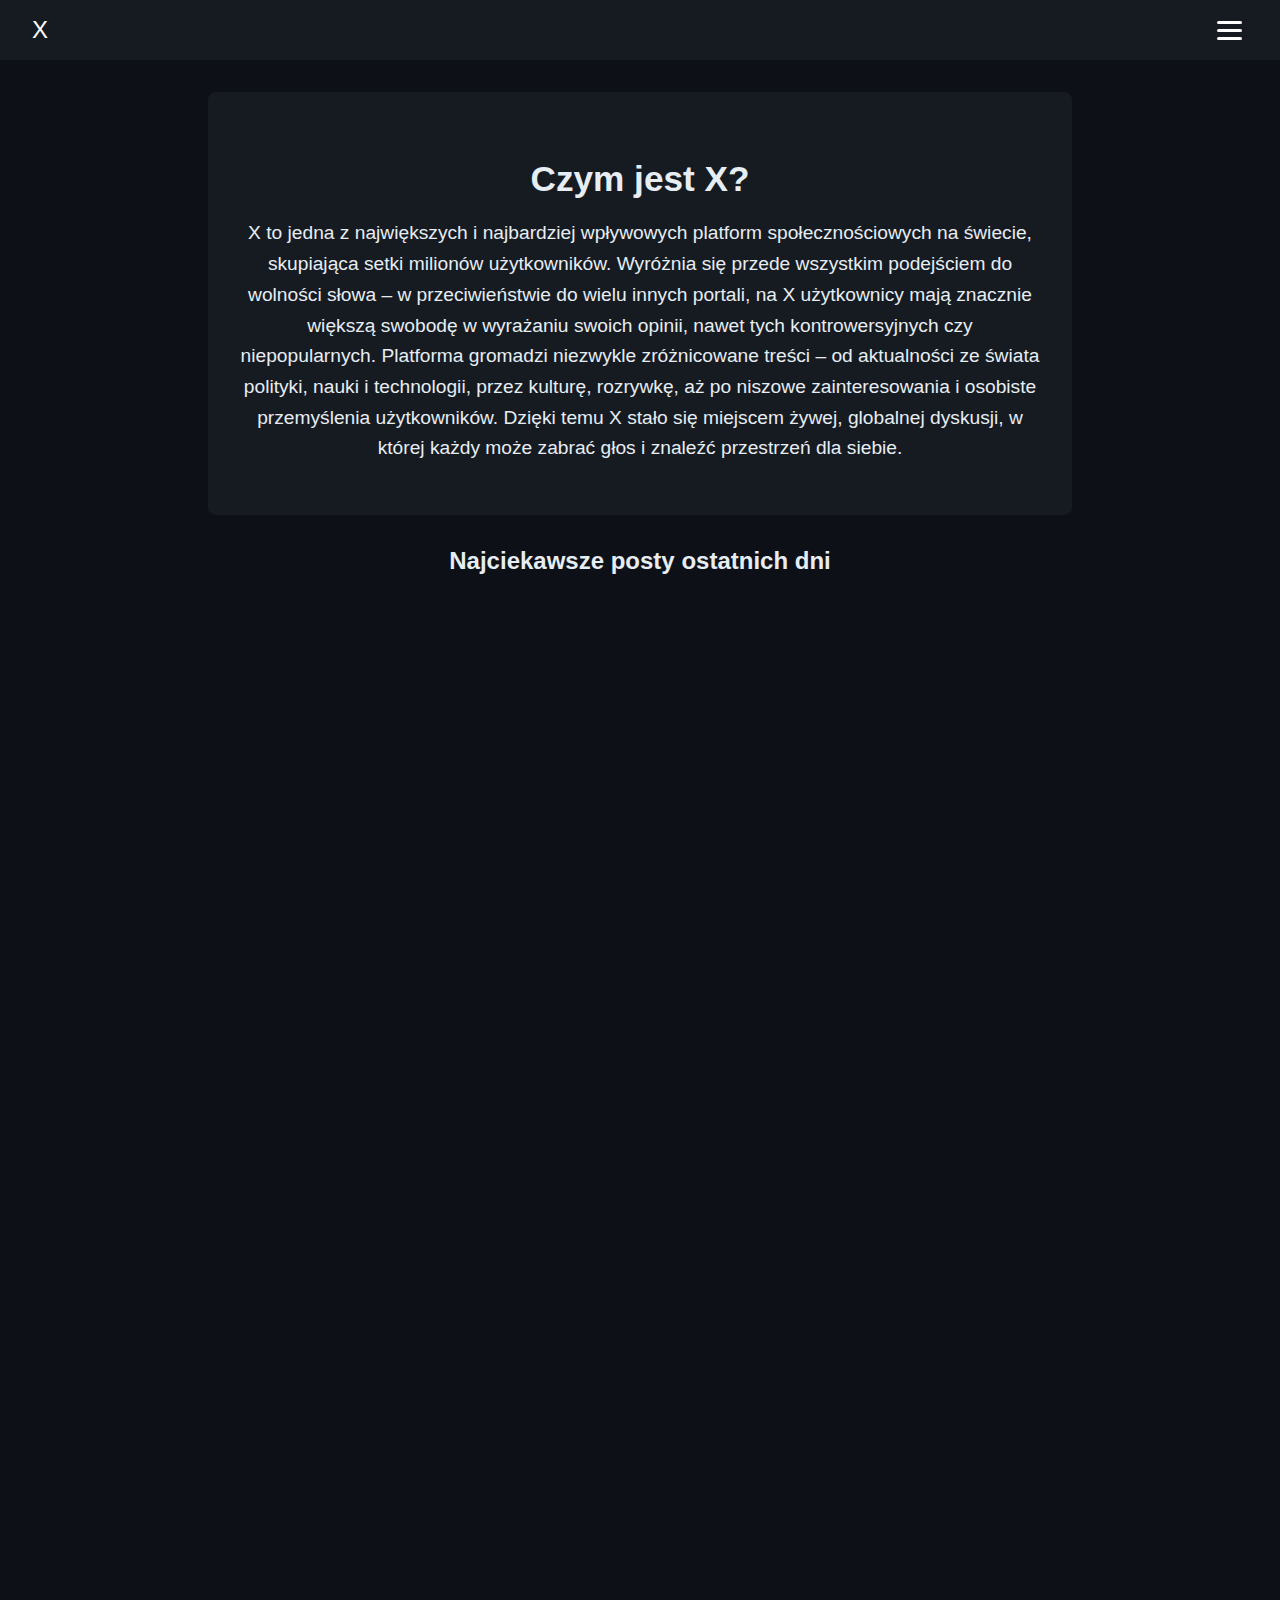
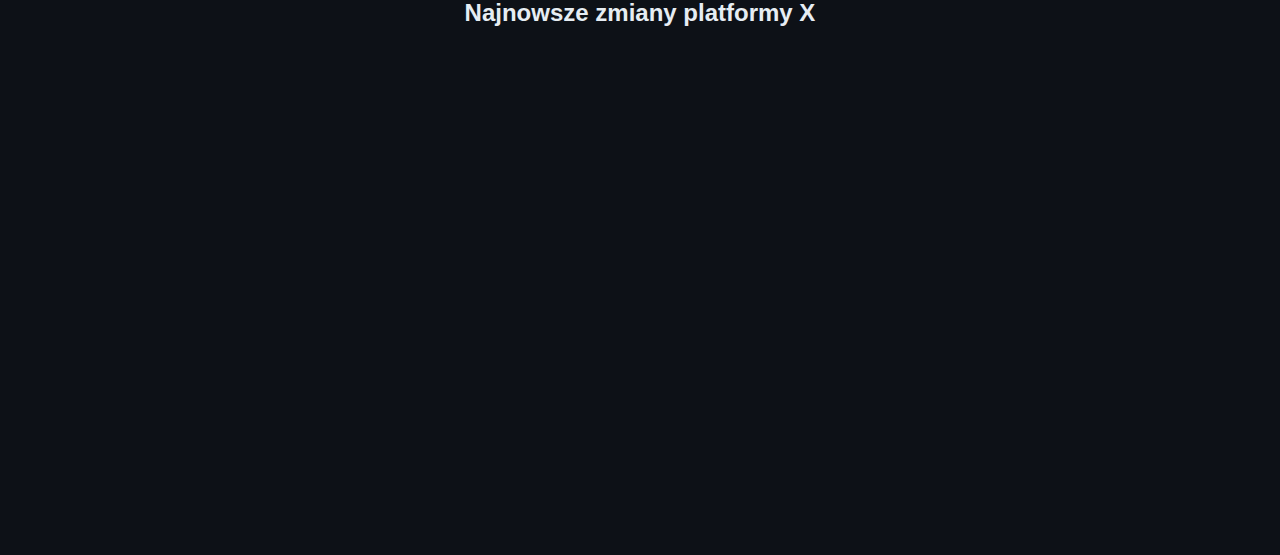
<file: index.html>
<!DOCTYPE html>
<html lang="pl">
  <head>
    <meta charset="UTF-8" />
    <meta name="viewport" content="width=device-width, initial-scale=1" />
    <title>X - Najciekawsze Posty</title>
    <link rel="stylesheet" href="style.css" />
  </head>


 
  

  <body>
    <header>
      <div class="logo">X</div>
      <div class="nav">
        <button class="menu-toggle" id="menu-toggle">
          <span></span>
          <span></span>
          <span></span>
        </button>
        <div class="dropdown" id="dropdown-menu">
          <a href="main.html">Strona główna</a>
          <a href="login.html">Zaloguj się</a>
          <a href="premium.html">Kup premium</a>
        </div>
        
      </div>
    </header>


    <main>
      <section class="info-box">
        <h3>Czym jest X?</h3>
        <p>
          X to jedna z największych i najbardziej wpływowych platform
          społecznościowych na świecie, skupiająca setki milionów użytkowników.
          Wyróżnia się przede wszystkim podejściem do wolności słowa – w
          przeciwieństwie do wielu innych portali, na X użytkownicy mają
          znacznie większą swobodę w wyrażaniu swoich opinii, nawet tych
          kontrowersyjnych czy niepopularnych. Platforma gromadzi niezwykle
          zróżnicowane treści – od aktualności ze świata polityki, nauki i
          technologii, przez kulturę, rozrywkę, aż po niszowe zainteresowania i
          osobiste przemyślenia użytkowników. Dzięki temu X stało się miejscem
          żywej, globalnej dyskusji, w której każdy może zabrać głos i znaleźć
          przestrzeń dla siebie.
        </p>
      </section>

      <h2>Najciekawsze posty ostatnich dni</h2>
      <div class="cards">
        <div class="card">
          <blockquote class="twitter-tweet">
            <a
              href="https://twitter.com/JkmMikke/status/1915113574650847695"
            ></a>
          </blockquote>
        </div>
        <div class="card">
          <blockquote class="twitter-tweet">
            <a
              href="https://twitter.com/Korona_Kielce/status/1913566197615829463"
            ></a>
          </blockquote>
        </div>
       
      </div>

      <h2>Najnowsze zmiany platformy X</h2>
      <div class="cards2">
        <div class="card">
          <blockquote class="twitter-tweet">
            <a href="https://twitter.com/X/status/1913332507048661146"></a>
          </blockquote>
        </div>
        <div class="card">
          <blockquote class="twitter-tweet">
            <a href="https://twitter.com/X/status/1913332507048661146"></a>
          </blockquote>
        </div>
      </div>
    </main>

    <script
      async
      src="https://platform.twitter.com/widgets.js"
      charset="utf-8"
    ></script>
    <script>
      const toggle = document.getElementById("menu-toggle");
      const menu = document.getElementById("dropdown-menu");

      toggle.addEventListener("click", () => {
        menu.classList.toggle("show");
      });

      // Dodatkowo: kliknięcie poza menu zamyka je
      window.addEventListener("click", (e) => {
        if (!toggle.contains(e.target) && !menu.contains(e.target)) {
          menu.classList.remove("show");
        }
      });
    </script>
  </body>
</html>
</file>
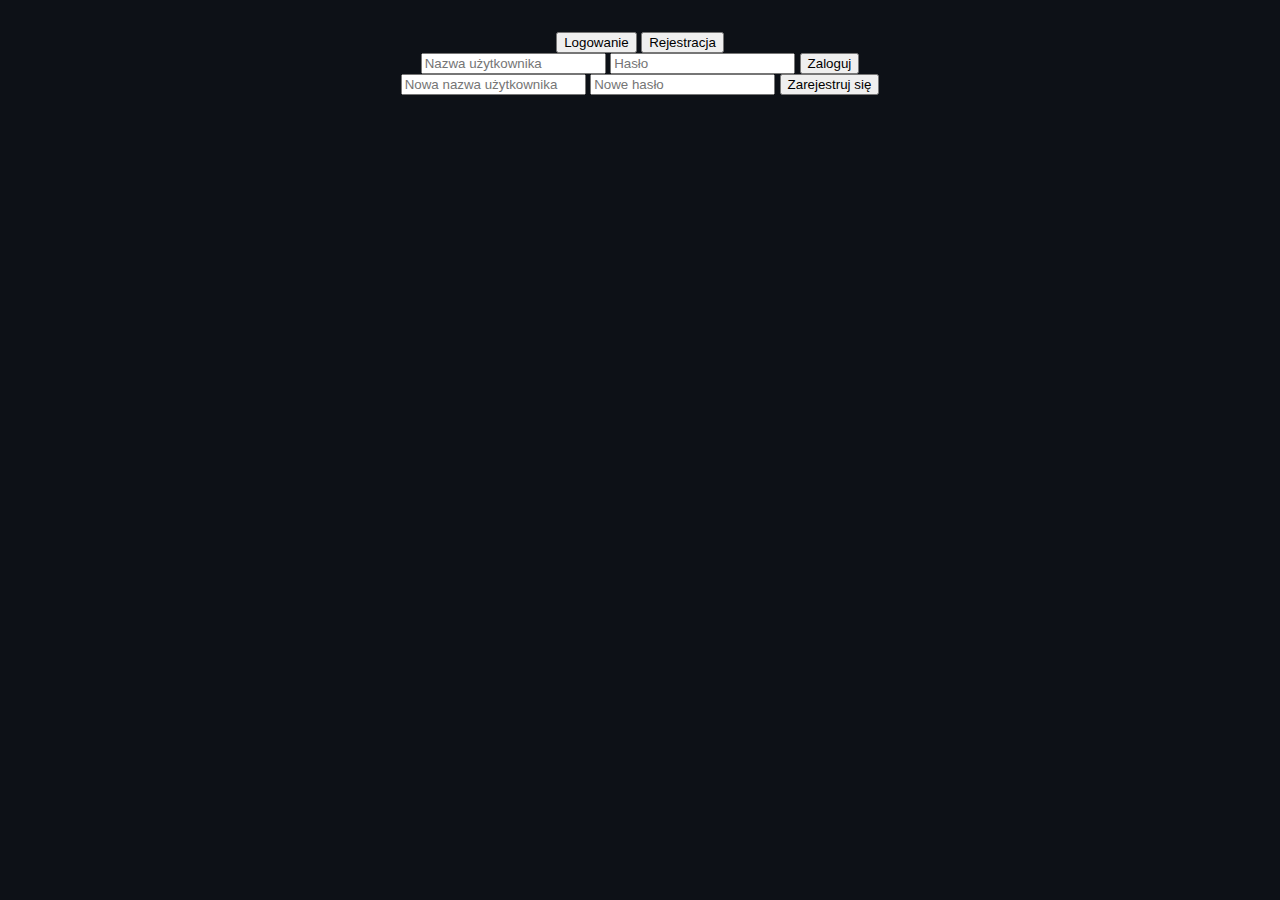
<file: login.html>
<!DOCTYPE html>
<html lang="pl">
<head>
  <meta charset="UTF-8" />
  <meta name="viewport" content="width=device-width, initial-scale=1.0" />
  <title>Logowanie</title>
  <link rel="stylesheet" href="style.css" />
</head>
<body>
  <main>
    <section class="auth-box" id="auth-box">
      <div class="tabs">
        <button id="show-login" class="active">Logowanie</button>
        <button id="show-register">Rejestracja</button>
      </div>

      <form id="login-form" class="auth-form">
        <input type="text" id="login-username" placeholder="Nazwa użytkownika" required />
        <input type="password" id="login-password" placeholder="Hasło" required />
        <button type="submit">Zaloguj</button>
      </form>

      <form id="register-form" class="auth-form hidden">
        <input type="text" id="register-username" placeholder="Nowa nazwa użytkownika" required />
        <input type="password" id="register-password" placeholder="Nowe hasło" required />
        <button type="submit">Zarejestruj się</button>
      </form>

      <p id="auth-message"></p>
    </section>
  </main>

  <script>
    document.addEventListener("DOMContentLoaded", () => {
      const showLoginBtn = document.getElementById("show-login");
      const showRegisterBtn = document.getElementById("show-register");
      const loginForm = document.getElementById("login-form");
      const registerForm = document.getElementById("register-form");
      const message = document.getElementById("auth-message");

      showLoginBtn.addEventListener("click", () => {
        loginForm.classList.remove("hidden");
        registerForm.classList.add("hidden");
        showLoginBtn.classList.add("active");
        showRegisterBtn.classList.remove("active");
        message.textContent = "";
      });

      showRegisterBtn.addEventListener("click", () => {
        loginForm.classList.add("hidden");
        registerForm.classList.remove("hidden");
        showLoginBtn.classList.remove("active");
        showRegisterBtn.classList.add("active");
        message.textContent = "";
      });

      registerForm.addEventListener("submit", (e) => {
        e.preventDefault();
        const user = document.getElementById("register-username").value;
        const pass = document.getElementById("register-password").value;

        if (localStorage.getItem(user)) {
          message.textContent = "Użytkownik już istnieje!";
          message.style.color = "#f85149";
        } else {
          localStorage.setItem(user, pass);
          message.textContent = "Zarejestrowano pomyślnie!";
          message.style.color = "#2ea043";
          registerForm.reset();
        }
      });

      loginForm.addEventListener("submit", (e) => {
        e.preventDefault();
        const user = document.getElementById("login-username").value;
        const pass = document.getElementById("login-password").value;

        const storedPass = localStorage.getItem(user);
        if (storedPass && storedPass === pass) {
          message.textContent = `Witaj, ${user}! Zalogowano pomyślnie.`;
          message.style.color = "#2ea043";
          loginForm.reset();
        } else {
          message.textContent = "Nieprawidłowy login lub hasło.";
          message.style.color = "#f85149";
        }
      });
    });
  </script>
</body>
</html>
</file>
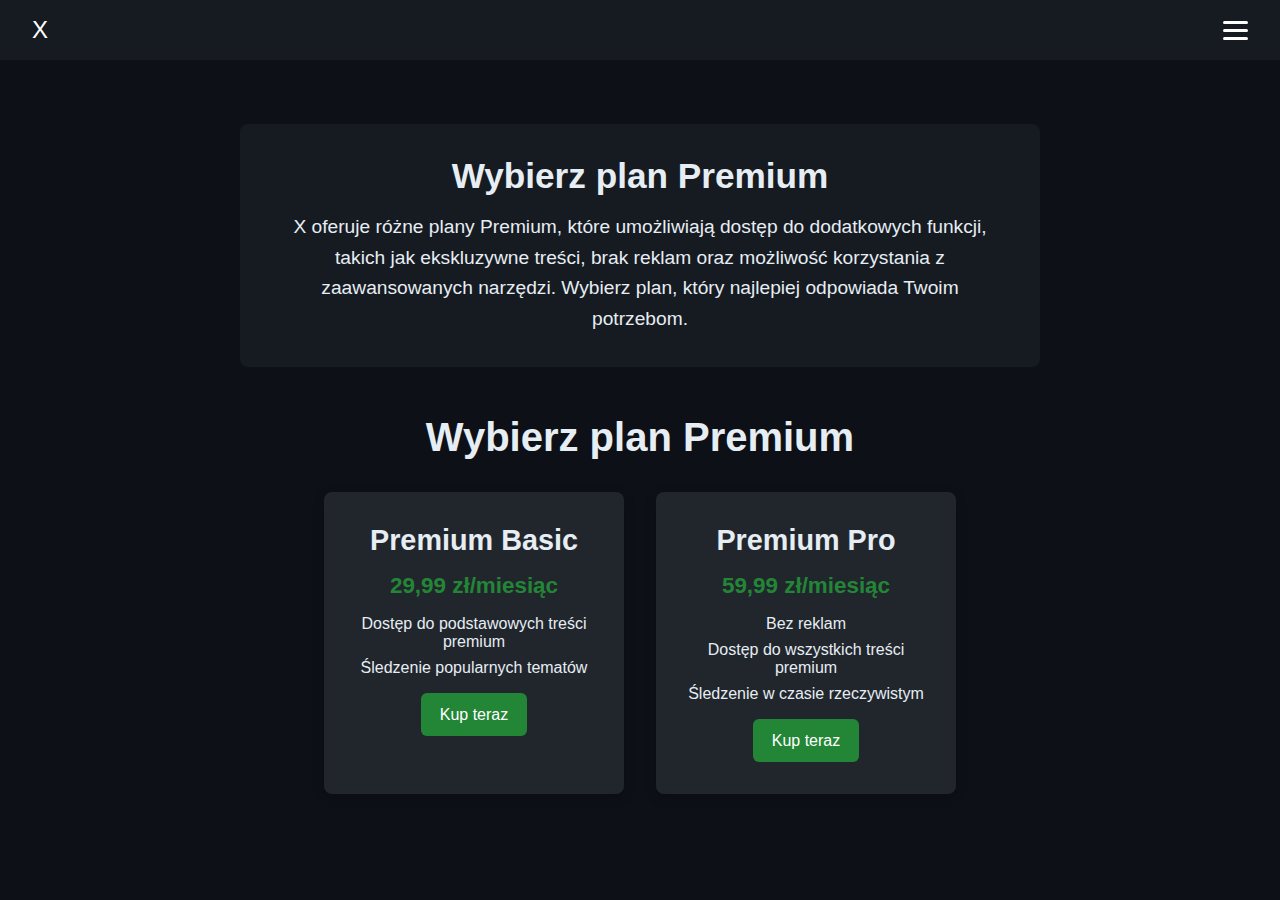
<file: premium.html>
<!DOCTYPE html>
<html lang="pl">
  <head>
    <meta charset="UTF-8" />
    <meta name="viewport" content="width=device-width, initial-scale=1" />
    <title>Kup Premium - X</title>
    <link rel="stylesheet" href="styl_premium.css" />
  </head>

  <body>
    <header>
      <div class="logo">X</div>
      <div class="nav">
        <button class="menu-toggle" id="menu-toggle">
          <span></span>
          <span></span>
          <span></span>
        </button>
        <div class="dropdown" id="dropdown-menu">
          <a href="main.html">Strona główna</a>
          <a href="login.html">Zaloguj się</a>
          <a href="premium.html">Kup Premium</a>
        </div>
      </div>
    </header>

    <main>
      <section class="info-box">
        <h3>Wybierz plan Premium</h3>
        <p>
          X oferuje różne plany Premium, które umożliwiają dostęp do dodatkowych
          funkcji, takich jak ekskluzywne treści, brak reklam oraz możliwość
          korzystania z zaawansowanych narzędzi. Wybierz plan, który najlepiej
          odpowiada Twoim potrzebom.
        </p>
      </section>

      <h2>Wybierz plan Premium</h2>
      <div class="premium-plans">
        <!-- Plan 1 -->
        <div class="plan-card">
          <h3>Premium Basic</h3>
          <p class="price">29,99 zł/miesiąc</p>
          <ul>
            <li>Dostęp do podstawowych treści premium</li>
            <li>Śledzenie popularnych tematów</li>
          </ul>
          <button class="btn-buy">Kup teraz</button>
        </div>

        <!-- Plan 2 -->
        <div class="plan-card">
          <h3>Premium Pro</h3>
          <p class="price">59,99 zł/miesiąc</p>
          <ul>
            <li>Bez reklam</li>
            <li>Dostęp do wszystkich treści premium</li>
            <li>Śledzenie w czasie rzeczywistym</li>
          </ul>
          <button class="btn-buy">Kup teraz</button>
        </div>
      </div>
    </main>

    <script>
      const toggle = document.getElementById("menu-toggle");
      const menu = document.getElementById("dropdown-menu");

      toggle.addEventListener("click", () => {
        menu.classList.toggle("show");
      });

      // Dodatkowo: kliknięcie poza menu zamyka je
      window.addEventListener("click", (e) => {
        if (!toggle.contains(e.target) && !menu.contains(e.target)) {
          menu.classList.remove("show");
        }
      });
    </script>
  </body>
</html>
</file>
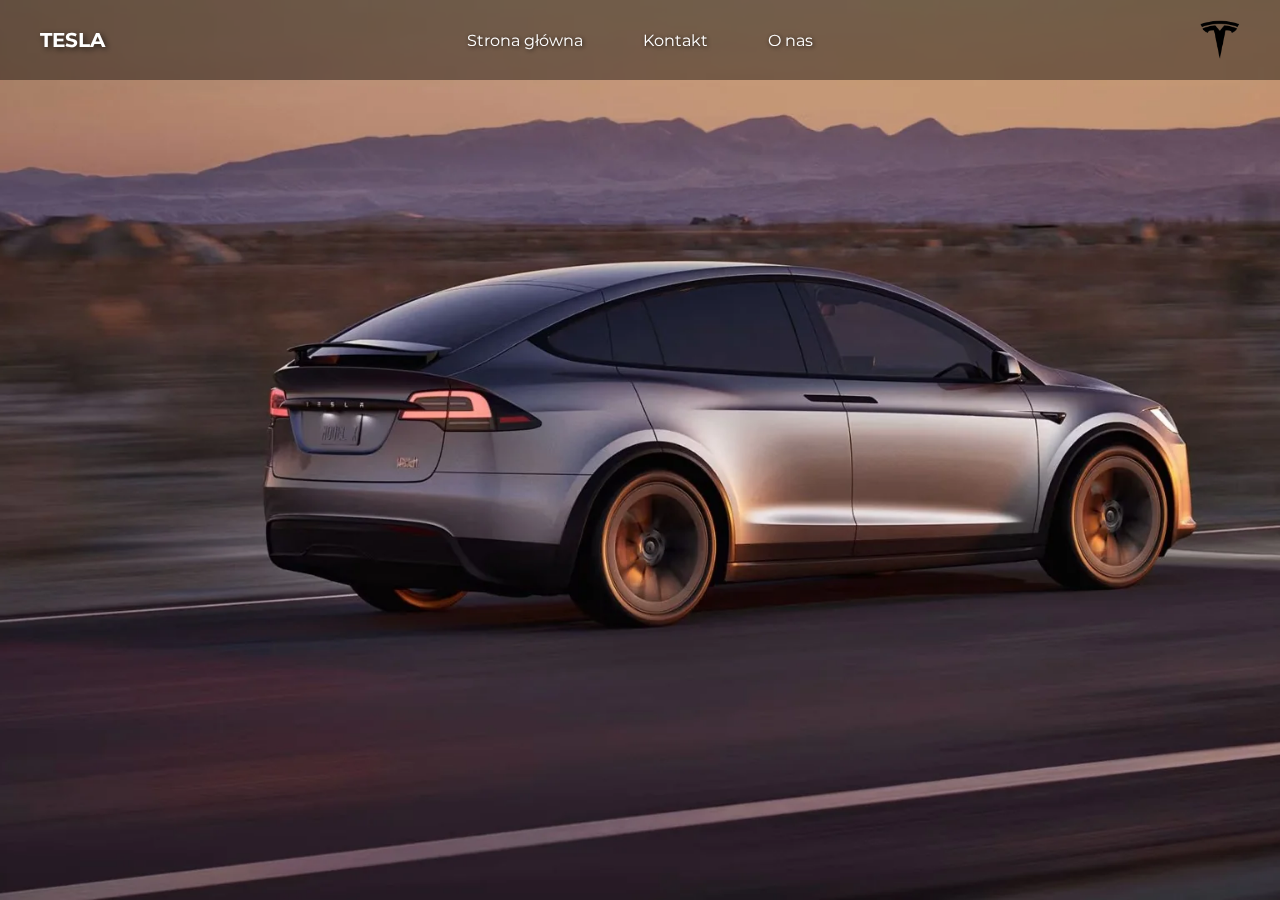
<file: tesla-kontakt.html>
<!DOCTYPE html>
<html lang="pl">
<head>
  <meta charset="UTF-8" />
  <meta name="viewport" content="width=device-width, initial-scale=1.0" />
  <title>Kontakt – Tesla</title>
  <link rel="stylesheet" href="tesla.css" />
  <link href="https://fonts.googleapis.com/css2?family=Montserrat:wght@400;600&display=swap" rel="stylesheet">
</head>
<body>
  <!-- Nagłówek jak na stronie głównej -->
 <header>
  <div class="logo">TESLA</div>
  <nav>
    <ul>
     <li><a href="tesla.html">Strona główna</a></li>
        <li><a href="tesla-kontakt.html">Kontakt</a></li>
        <li><a href="tesla-onas.html">O nas</a></li>
    </ul>
  </nav>
  <div class="logo-right">
    <img src="logo-tesla.png" alt="Tesla logo" />
  </div>
</header>


  <!-- Sekcja kontakt -->

  <section class="contact-hero">
  <div class="contact-box animate">
    <h1>Skontaktuj się z nami</h1>
    <p><span>Email:</span> kontakt@tesla.pl</p>
    <p><span>Telefon:</span> +48 123 456 789</p>
   <p><span>Adres:</span> ul. Tesla 10, 12-123 Mars </p>
  </div>
</section>

</body>
</html>
</file>
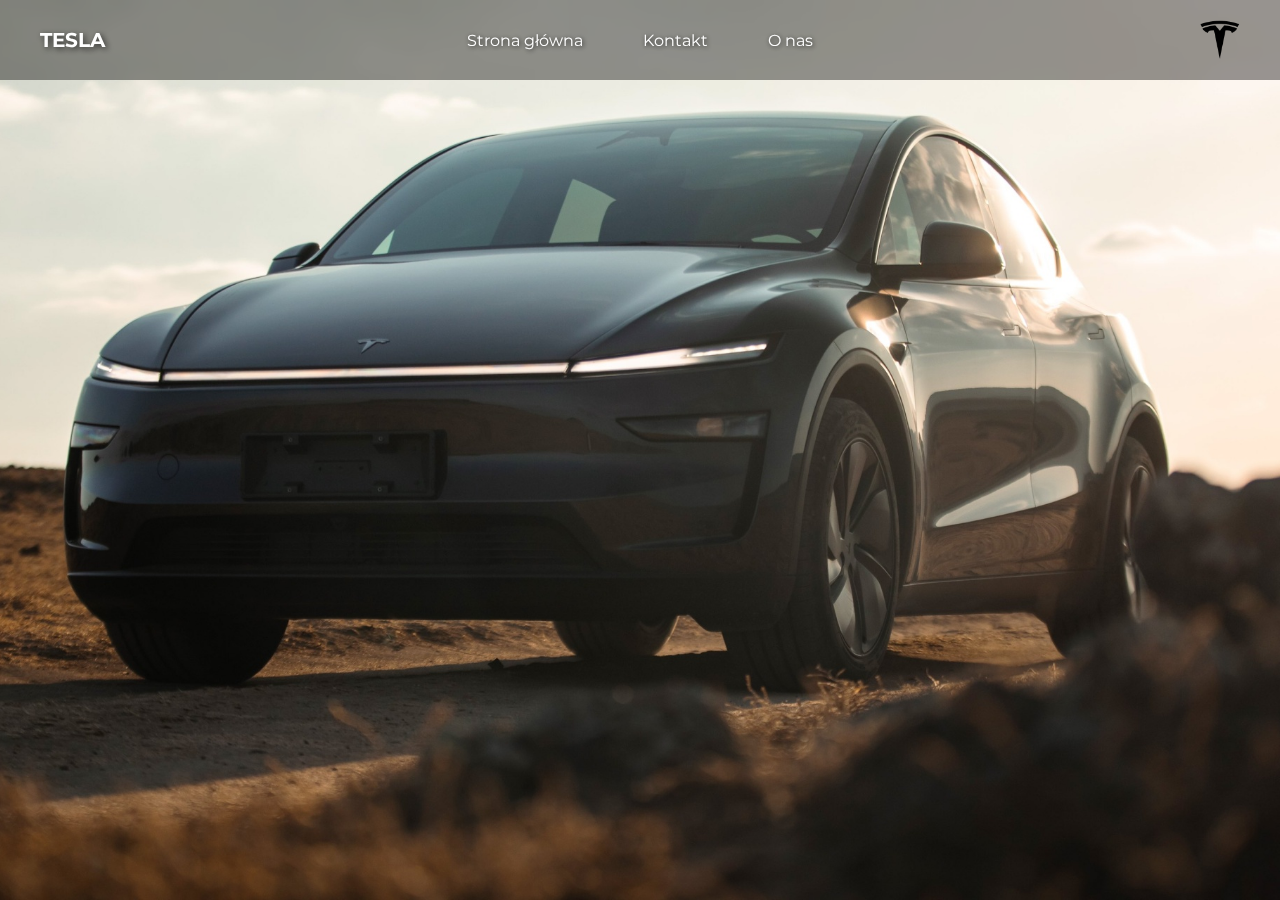
<file: tesla-onas.html>
<!DOCTYPE html>
<html lang="pl">
<head>
  <meta charset="UTF-8" />
  <meta name="viewport" content="width=device-width, initial-scale=1.0" />
  <title>O nas – Tesla</title>
  <link rel="stylesheet" href="tesla.css" />
  <link href="https://fonts.googleapis.com/css2?family=Montserrat:wght@400;600&display=swap" rel="stylesheet">
</head>
<body>
  <!-- Nagłówek -->
  <header>
    <div class="logo">TESLA</div>
    <nav>
      <ul>
       <li><a href="tesla.html">Strona główna</a></li>
        <li><a href="tesla-kontakt.html">Kontakt</a></li>
        <li><a href="tesla-onas.html">O nas</a></li>
      </ul>
    </nav>
    <div class="logo-right">
      <img src="logo-tesla.png" alt="Tesla logo" />
    </div>
  </header>

  <!-- Sekcja o nas -->
  <section class="about-hero">
    <div class="about-box animate">
      <h1>O nas</h1>
      <p>Tesla to innowacyjna firma motoryzacyjna, której celem jest przyspieszenie przejścia świata na zrównoważoną energię.</p>
      <p>Projektujemy i produkujemy elektryczne pojazdy, systemy magazynowania energii oraz rozwiązania fotowoltaiczne.</p>
      <p>Wierzymy w przyszłość bez emisji spalin i w moc technologii jako siły zmieniającej świat.</p>
    </div>
  </section>
</body>
</html>
</file>
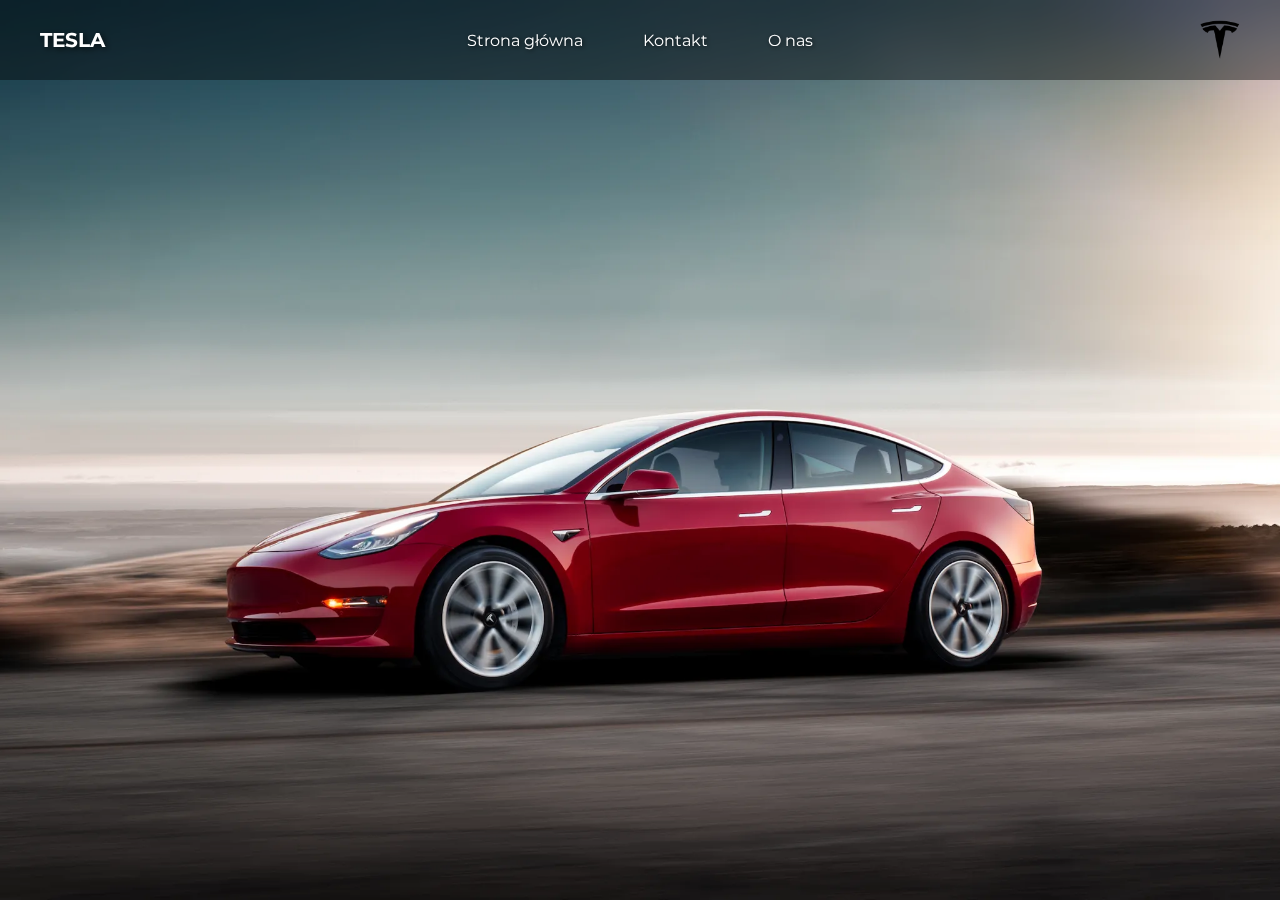
<file: tesla.html>
<!DOCTYPE html>
<html lang="pl">
<head>
  <meta charset="UTF-8" />
  <meta name="viewport" content="width=device-width, initial-scale=1.0" />
  <title>Tesla</title>
  <link rel="stylesheet" href="tesla.css" />
  <link href="https://fonts.googleapis.com/css2?family=Montserrat:wght@400;700&display=swap" rel="stylesheet">

</head>
<body>
  <header>
    <div class="logo">TESLA</div>
    <nav>
      <ul>
        <li><a href="tesla.html">Strona główna</a></li>
        <li><a href="tesla-kontakt.html">Kontakt</a></li>
        <li><a href="tesla-onas.html">O nas</a></li>
      </ul>
    </nav>

    <div class="logo-right">
  <img src="logo-tesla.png" alt="Tesla logo" />
</div>

  </header>
<section class="hero">
  <div class="hero-text">
    <h1 class="animate">Tesla to przyszłość</h1>
  </div>
</section>



</body>
</html>
</file>
<file: style.css>
body {
    margin: 0;
    font-family: Arial, sans-serif;
    background: #0d1117;
    color: #e6edf3;
  }
  
  header {
    background: #161b22;
    color: white;
    display: flex;
    justify-content: space-between;
    align-items: center;
    padding: 1rem 2rem;
    position: relative;
  }
  
  .logo {
    font-size: 1.5rem;
    letter-spacing: 0.3em;
  }
  
  .nav {
    display: flex;
    align-items: center;
  }
  
  .menu-toggle {
    background: none;
    border: none;
    display: flex;
    flex-direction: column;
    cursor: pointer;
    gap: 5px;
    margin-left: 1rem;
  }
  
  .menu-toggle span {
    width: 25px;
    height: 3px;
    background: white;
    border-radius: 5px;
  }
  
  .dropdown {
    display: none;
    position: absolute;
    top: 70px;
    right: 20px;
    background: #161b22;
    border: 1px solid #30363d;
    border-radius: 8px;
    overflow: hidden;
    flex-direction: column;
  }
  
  .dropdown a {
    padding: 10px 20px;
    color: inherit;
    text-decoration: none;
    background: inherit;
  }
  
  .dropdown a:hover {
    background: #21262d;
  }
  
  .dropdown.show {
    display: flex;
  }
  
  main {
    text-align: center;
    padding: 2rem;
  }
  
  .info-box {
    background: #161b22;
    padding: 2rem;
    border-radius: 8px;
    max-width: 800px;
    margin: 0 auto 2rem;
  }
  
  .info-box h3 {
    font-size: 2.2rem;
    margin-bottom: 1rem;
    max-width: 120%;
    overflow-wrap: break-word;
  }
  
  .info-box p {
    font-size: 1.2rem;
    line-height: 1.6;
  }
  
  h2 {
    margin: 2rem 0 1rem;
  }
  
  .cards {
    display: flex;
    flex-direction: column;
    gap: 2rem;
    align-items: center;
    margin-top: 2rem;
  }
  
  .cards2 {
    display: flex;
    flex-direction: row;
    gap: 2rem;
    align-items: center;
    margin-top: 2rem;
  }

  .card {
    background: transparent;
    width: 90%;
    min-height: 400px; 
    padding: 2rem; 
    border-radius: 10px;
    box-shadow: none;
    display: flex;
    align-items: center;
    justify-content: center;
  }
  
  blockquote.twitter-tweet {
    width: 100% !important;
  }
  
  @media (max-width: 768px) {
    .menu-toggle {
      display: flex;
    }
  }
</file>
<file: tesla.css>
* {
  margin: 0;
  padding: 0;
  box-sizing: border-box;
}

body {
  width: 100%;
 
  font-family: 'Montserrat', sans-serif;
}

/* Nagłówek na kontaktowej stronie */
header {
  position: fixed;
  top: 0;
  width: 100%;
  height: 80px;
  background-color: rgba(0, 0, 0, 0.4);
  z-index: 10;
  backdrop-filter: blur(6px);
}

.logo {
  position: absolute;
  left: 40px;
  top: 50%;
  transform: translateY(-50%);
  font-weight: bold;
  font-size: 20px;
  color: white;
  text-shadow: 2px 2px 6px rgba(0,0,0,0.7);
}

nav {
  position: absolute;
  left: 50%;
  top: 50%;
  transform: translate(-50%, -50%);
}

nav ul {
  display: flex;
  list-style: none;
  gap: 40px;
}

nav a {
  text-decoration: none;
  color: white;
  font-size: 16px;
  text-shadow: 1px 1px 5px rgba(0, 0, 0, 0.8);
  padding: 5px 10px;
  border-radius: 4px;
  transition: background-color 0.3s ease;
}

nav a:hover {
  background-color: rgba(255, 255, 255, 0.2);
  cursor: pointer;
}

nav a.active {
  border-bottom: 2px solid white;
}

/* Sekcja kontakt z paddingiem na nagłówek */
.contact-hero {
  background: url('tło-tesla-kontatk.jpg') no-repeat center center/cover;
  height: 100vh;
  display: flex;
  justify-content: center;
  align-items: center;
  padding-top: 80px;
}

/* Pudełko kontaktowe – lepsza czytelność */
.contact-box {
  background: rgba(255, 255, 255, 0.12);
  backdrop-filter: blur(10px);
  -webkit-backdrop-filter: blur(10px);
  border-radius: 16px;
  padding: 40px 50px;
  color: #fff;
  text-align: center;
  box-shadow: 0 8px 32px rgba(0, 0, 0, 0.3);
  max-width: 450px;
  width: 90%;
  border: 1px solid rgba(255, 255, 255, 0.25);
}

.contact-box h1 {
  font-size: 30px;
  margin-bottom: 25px;
  font-weight: 600;
  text-shadow: 2px 2px 10px rgba(0,0,0,0.6);
}

.contact-box p {
  font-size: 18px;
  margin: 12px 0;
  color: #f1f1f1;
  text-shadow: 1px 1px 5px rgba(0, 0, 0, 0.6);
}

.contact-box span {
  font-weight: 600;
  color: #ffffff;
}






/* Sekcja hero na stronie głównej */
.hero {
  background: url('car-background.jpg') no-repeat center center/cover;
  height: 100vh;
  display: flex;
  justify-content: center;
  align-items: center;
  padding-top: 80px; /* miejsce na nagłówek */
  position: relative;
}

/* Tekst na tle */
.hero-text h1 {
  color: white;
  font-size: 58px;
  text-shadow: 7px 7px 12px rgba(0, 0, 0, 0.7);
  margin-top: -180px;
  font-weight: 700;
}









/* Kontener na logo po prawej */
.logo-right {
  position: absolute;
  right: 40px;
  top: 50%;
  transform: translateY(-50%);
}

.logo-right img {
  height: 40px;
  display: block;
}














/* Sekcja o nas */
.about-hero {
  background: url('onas-zdj.jpg') no-repeat center center/cover;
  height: 100vh;
  display: flex;
  justify-content: center;
  align-items: center;
  padding-top: 80px;
}

.about-box {
  background: rgba(255, 255, 255, 0.12);
  backdrop-filter: blur(10px);
  -webkit-backdrop-filter: blur(10px);
  border-radius: 16px;
  padding: 40px 50px;
  color: #fff;
  text-align: center;
  box-shadow: 0 8px 32px rgba(0, 0, 0, 0.3);
  max-width: 600px;
  width: 90%;
  border: 1px solid rgba(255, 255, 255, 0.25);
}

.about-box h1 {
  font-size: 32px;
  margin-bottom: 20px;
  font-weight: 600;
  text-shadow: 2px 2px 10px rgba(0,0,0,0.6);
}

.about-box p {
  font-size: 18px;
  margin: 12px 0;
  color: #f1f1f1;
  text-shadow: 1px 1px 5px rgba(0, 0, 0, 0.6);
}

/* Animacja fade-in i slide-up dla sekcji tekstowej */
/* Animacja fade-in i slide-up */
.animate {
  opacity: 0;
  transform: translateY(30px);
  animation: fadeInUp 1.2s ease forwards;
  animation-delay: 0.3s;
}

@keyframes fadeInUp {
  to {
    opacity: 1;
    transform: translateY(0);
  }
}

/* Animacja hover w menu - podkreślenie przesuwające się */
nav a {
  position: relative;
  text-decoration: none;
  color: white; /* lub czarny, zależnie od strony */
  font-size: 16px;
  padding: 5px 10px;
  transition: color 0.3s ease;
}

nav a::after {
  content: '';
  position: absolute;
  width: 0;
  height: 2px;
  background: white; /* lub czarne, zależnie od strony */
  left: 0;
  bottom: 0;
  transition: width 0.3s ease;
}

nav a:hover::after {
  width: 100%;
}

/* Animacja pulsowania logo przy hover */
.logo:hover, .logo-right img:hover {
  animation: pulse 1.5s infinite;
}

@keyframes pulse {
  0%, 100% {
    transform: scale(1);
    filter: drop-shadow(0 0 3px #fff);
  }
  50% {
    transform: scale(1.1);
    filter: drop-shadow(0 0 8px #fff);
  }
}
</file>
<file: styl_premium.css>
/* Reset podstawowych stylów */
* {
  margin: 0;
  padding: 0;
  box-sizing: border-box;
}

/* Tło dla całej strony */
body {
  margin: 0;
  font-family: Arial, sans-serif;
  background: #0d1117;
  color: #e6edf3;
}

/* Nagłówek */
header {
  background: #161b22;
  color: white;
  display: flex;
  justify-content: space-between;
  align-items: center;
  padding: 1rem 2rem;
  position: relative;
}

/* Logo w nagłówku */
.logo {
  font-size: 1.5rem;
  letter-spacing: 0.3em;
}

/* Nawigacja w nagłówku */
.nav {
  display: flex;
  align-items: center;
}

/* Przycisk menu */
.menu-toggle {
  background: none;
  border: none;
  display: flex;
  flex-direction: column;
  cursor: pointer;
  gap: 5px;
  margin-left: 1rem;
}

/* Menu burger (ikona) */
.menu-toggle span {
  width: 25px;
  height: 3px;
  background: white;
  border-radius: 5px;
}

/* Menu rozwijane */
.dropdown {
  display: none;
  position: absolute;
  top: 70px;
  right: 20px;
  background: #161b22;
  border: 1px solid #30363d;
  border-radius: 8px;
  overflow: hidden;
  flex-direction: column;
}

/* Styl linków w menu */
.dropdown a {
  padding: 10px 20px;
  color: inherit;
  text-decoration: none;
  background: inherit;
}

/* Hover na linkach */
.dropdown a:hover {
  background: #21262d;
}

/* Pokaż menu po kliknięciu */
.dropdown.show {
  display: flex;
}

/* Główna sekcja */
main {
  text-align: center;
  padding: 4rem 2rem;
}

/* Sekcja informacyjna */
.info-box {
  background: #161b22;
  padding: 2rem;
  border-radius: 8px;
  max-width: 800px;
  margin: 0 auto 3rem;
}

/* Nagłówek w sekcji info */
.info-box h3 {
  font-size: 2.2rem;
  margin-bottom: 1rem;
}

/* Tekst w sekcji info */
.info-box p {
  font-size: 1.2rem;
  line-height: 1.6;
}

/* Nagłówek dla planów */
h2 {
  margin: 2rem 0 1rem;
  font-size: 2.5rem;
  font-weight: 700;
}

/* Kontener na plany Premium */
.premium-plans {
  display: flex;
  justify-content: center;
  gap: 2rem;
  margin-top: 2rem;
  flex-wrap: wrap;
}

/* Karta planu Premium */
.plan-card {
  background: #21262d;
  width: 300px;
  padding: 2rem;
  border-radius: 8px;
  box-shadow: 0 4px 12px rgba(0, 0, 0, 0.2);
  transition: transform 0.3s ease, box-shadow 0.3s ease;
  text-align: center;
}

/* Efekt hover na karcie */
.plan-card:hover {
  transform: translateY(-10px);
  box-shadow: 0 8px 20px rgba(0, 0, 0, 0.3);
}

/* Nagłówek planu */
.plan-card h3 {
  font-size: 1.8rem;
  margin-bottom: 1rem;
  font-weight: bold;
}

/* Cena planu */
.plan-card .price {
  font-size: 1.4rem;
  color: #238636;
  font-weight: bold;
}

/* Lista cech planu */
.plan-card ul {
  list-style: none;
  padding: 0;
  margin: 1rem 0;
}

/* Elementy na liście */
.plan-card ul li {
  font-size: 1rem;
  margin-bottom: 0.5rem;
}

/* Przycisk zakupu */
.plan-card .btn-buy {
  padding: 0.8rem 1.2rem;
  background: #238636;
  color: white;
  border: none;
  border-radius: 6px;
  cursor: pointer;
  font-size: 1rem;
  transition: background 0.3s ease;
}

/* Hover na przycisku */
.plan-card .btn-buy:hover {
  background: #1b6c28;
}

/* Responsywność - dla urządzeń mobilnych */
@media (max-width: 768px) {
  .premium-plans {
      flex-direction: column;
      align-items: center;
  }
}
</file>
